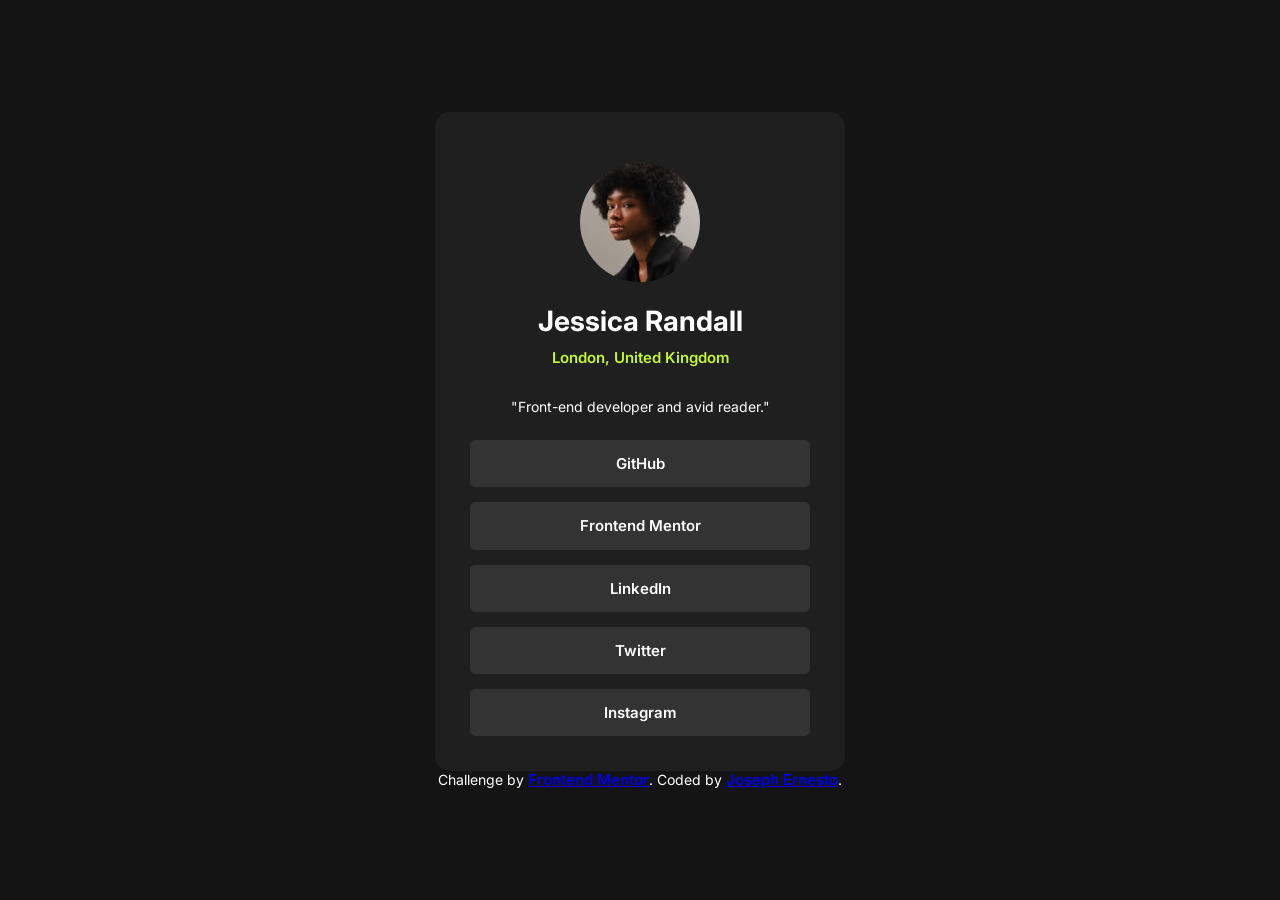
<file: index.html>
<!DOCTYPE html>
<html lang="en">

<head>
  <meta charset="UTF-8">
  <meta name="viewport" content="width=device-width, initial-scale=1.0">
  <!-- displays site properly based on user's device -->
  <link rel="icon" type="image/png" sizes="32x32" href="./assets/images/favicon-32x32.png">
  <link rel="stylesheet" href="../social-links-profile-main/assets/Css/normalize.css">
  <link rel="preconnect" href="https://fonts.googleapis.com">
  <link rel="preconnect" href="https://fonts.gstatic.com" crossorigin>
  <link
    href="https://fonts.googleapis.com/css2?family=Inter:ital,opsz,wght@0,14..32,100..900;1,14..32,100..900&display=swap"
    rel="stylesheet">
  <link rel="stylesheet" href="../social-links-profile-main/assets/Css/styles.css">
  <title>Frontend Mentor | Social links profile</title>
</head>

<body>
  <div class="container">
    <img class="Image-profile" src="../social-links-profile-main/assets/images/avatar-jessica.jpeg" alt="image">
    
    <div class="id">
      <h1>Jessica Randall</h1>
      <h2>London, United Kingdom</h2>
    </div>

    <p>
      "Front-end developer and avid reader."
    </p>

    <div class="links">
      <a class="button">GitHub</a>
      <a class="button">Frontend Mentor</a>
      <a class="button">LinkedIn</a>
      <a class="button">Twitter</a>
      <a class="button">Instagram</a>
    </div>
  
  </div>

  <footer class="attribution">
    Challenge by <a href="https://www.frontendmentor.io?ref=challenge">Frontend Mentor</a>.
    Coded by <a href="#">Joseph Ernesto</a>.
  </footer>
</body>

</html>
</file>
<file: social-links-profile-main/assets/Css/styles.css>
:root {
--Green: hsl(75, 94%, 57%);
--White: hsl(0, 0%, 100%);
--Grey-700: hsl(0, 0%, 20%);
--Grey-800: hsl(0, 0%, 12%);
--Grey-900: hsl(0, 0%, 8%);
}

html {
  box-sizing: border-box;
  font-size: 62.5%;
}
*, *:before, *:after {
  box-sizing: inherit;
}

/* Global Typography */
body{
    font-size: 14px;
    background-color: var(--Grey-900);
    font-family: "Inter", sans-serif;
    font-weight: 400;
    display: flex;
    justify-content: center;
    align-items: center;
    flex-direction: column;
    min-height: 100vh;
    
}

img{
    margin: 20px;
}


h1{
    color: var(--White);
    font-weight: 700;
    margin: 0px;
}

h2{
    color: var(--Green);
    font-weight: 600;
    font-size: 15px;
}

p{
    color: var(--White);
    font-weight: 400;
    padding: 20px;
    margin: 0;
    
}

a{
    font-family: "Inter", sans-serif;
    font-size: 15px;
    font-weight: 600;
}

/* Main Components */

.container{
    background-color: var(--Grey-800) ;
    max-width: 450px;
    padding: 60px;
    border-radius: 15px;
    text-align: center;
}

@media (min-width: 375px) {
    .container{
        padding: 30px  ;
    }
}

.Image-profile{
    width: 120px;
    height: 120px; 
    border-radius: 50%;
    
}

.links{
    display: flex;
    flex-direction: column;
    gap: 15px;
    width: 350px;
    padding: 5px;

}

.button{
    background-color: var(--Grey-700);
    color: var(--White);
    padding: 15px;
    border-radius: 5px;
    cursor: pointer;
}


.button:hover{
    background-color: var(--Green);
    color: #000;
}

.attribution{
    color: var(--White);
    text-align: center;
}
</file>
<file: social-links-profile-main/css/styles.css>
:root {
--Green: hsl(75, 94%, 57%);
--White: hsl(0, 0%, 100%);
--Grey-700: hsl(0, 0%, 20%);
--Grey-800: hsl(0, 0%, 12%);
--Grey-900: hsl(0, 0%, 8%);
}

html {
  box-sizing: border-box;
  font-size: 62.5%;
}
*, *:before, *:after {
  box-sizing: inherit;
}

/* Global Typography */
body{
    font-size: 14px;
    background-color: var(--Grey-900);
    font-family: "Inter", sans-serif;
    font-weight: 400;
    display: flex;
    justify-content: center;
    align-items: center;
    flex-direction: column;
    min-height: 100vh;
    
}

img{
    margin: 20px;
}


h1{
    color: var(--White);
    font-weight: 700;
    margin: 0px;
}

h2{
    color: var(--Green);
    font-weight: 600;
    font-size: 15px;
}

p{
    color: var(--White);
    font-weight: 400;
    padding: 20px;
    margin: 0;
    
}

a{
    font-family: "Inter", sans-serif;
    font-size: 15px;
    font-weight: 600;
}

/* Main Components */

.container{
    background-color: var(--Grey-800) ;
    max-width: 450px;
    padding: 60px;
    border-radius: 15px;
    text-align: center;
}

@media (min-width: 375px) {
    .container{
        padding: 30px  ;
    }
}

.Image-profile{
    width: 120px;
    height: 120px; 
    border-radius: 50%;
    
}

.links{
    display: flex;
    flex-direction: column;
    gap: 15px;
    width: 350px;
    padding: 5px;

}

.button{
    background-color: var(--Grey-700);
    color: var(--White);
    padding: 15px;
    border-radius: 5px;
    cursor: pointer;
}


.button:hover{
    background-color: var(--Green);
    color: #000;
}

.attribution{
    color: var(--White);
    text-align: center;
}
</file>
